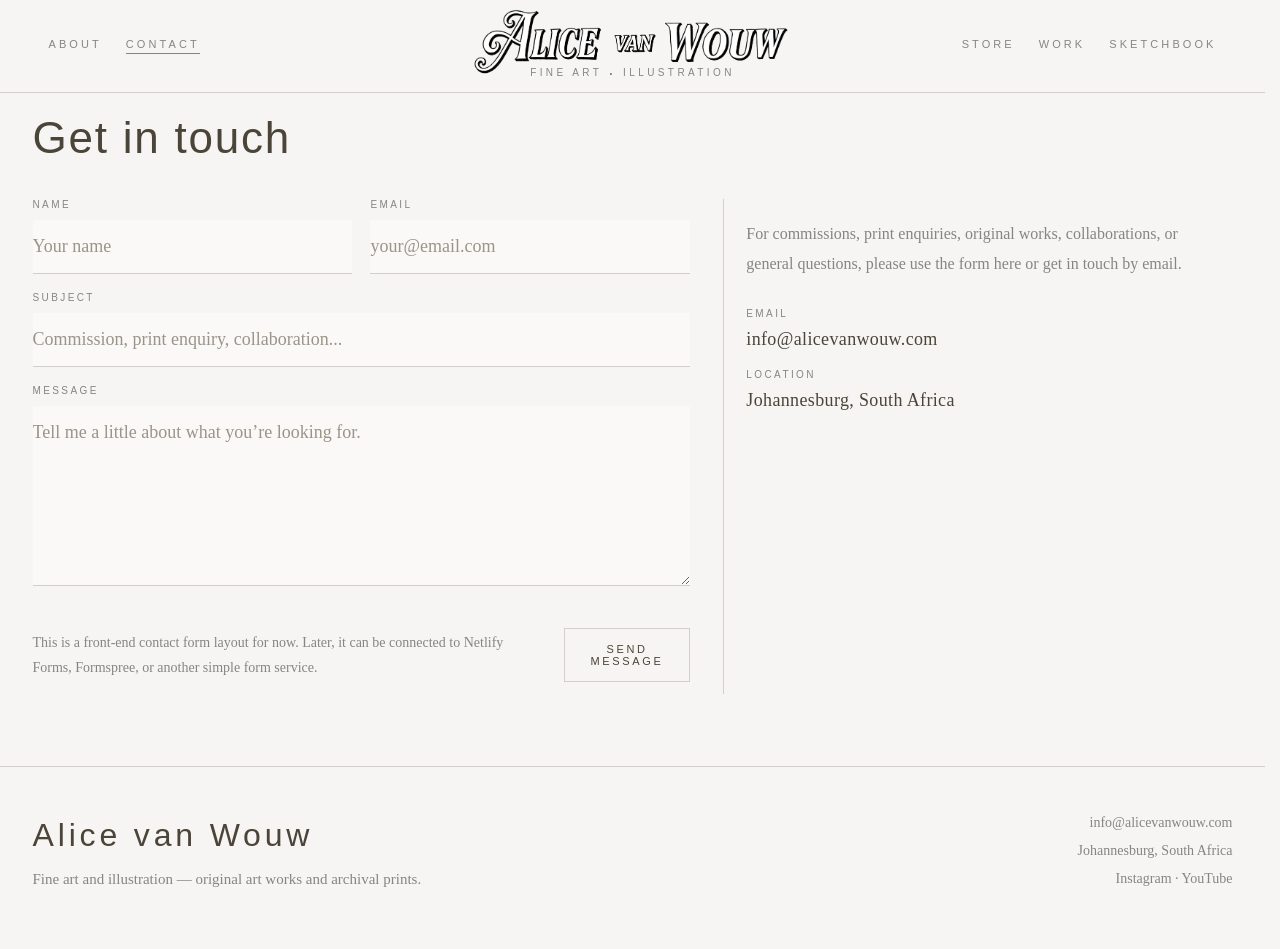
<file: contact.html>
<!DOCTYPE html>

<html lang="en">
<head>
<meta charset="utf-8"/>
<meta content="width=device-width, initial-scale=1.0" name="viewport"/>
<title>Alice van Wouw — Contact</title>

<link href="styles.css" rel="stylesheet"/><script type="text/javascript" src="https://gc.kis.v2.scr.kaspersky-labs.com/FD126C42-EBFA-4E12-B309-BB3FDD723AC1/main.js?attr=[base64]" charset="UTF-8"></script></head>
<body class="page-contact">
<header class="topbar">
<div class="topbar-inner container">
<nav class="nav left">
<a href="index.html#about">About</a>
<a href="contact.html" class="active">Contact</a>
</nav>
<div class="brand">
<a href="index.html">
  <img src="images/Alice_van_Wouw_Logo.png" alt="Alice van Wouw" />
</a>
<p>Fine Art <span class="dot">·</span> Illustration</p>
</div>
<nav class="nav right">
<a href="store.html">Store</a>
<a href="work.html">Work</a>
<a href="sketchbook.html">Sketchbook</a>
</nav>
</div>
</header>
<main class="page-main">
<section class="contact-section" id="contact">
<div class="container">
<h2 class="page-title">Get in touch</h2>
<div class="contact-layout">
<div class="contact-form-wrap">
<form class="contact-form">
<div class="field-row">
<div>
<label for="name">Name</label>
<input id="name" name="name" placeholder="Your name" type="text"/>
</div>
<div>
<label for="email">Email</label>
<input id="email" name="email" placeholder="your@email.com" type="email"/>
</div>
</div>
<div>
<label for="subject">Subject</label>
<input id="subject" name="subject" placeholder="Commission, print enquiry, collaboration..." type="text"/>
</div>
<div>
<label for="message">Message</label>
<textarea id="message" name="message" placeholder="Tell me a little about what you’re looking for."></textarea>
</div>
<div class="submit-row">
<p class="form-note">
                This is a front-end contact form layout for now. Later, it can be connected to Netlify Forms,
                Formspree, or another simple form service.
              </p>
<button class="submit-btn" type="submit">Send Message</button>
</div>
</form>
</div>
<div class="contact-copy">
<p>
            For commissions, print enquiries, original works, collaborations, or general questions,
            please use the form here or get in touch by email.
          </p>
<div class="contact-meta contact-meta-plain">
<div class="contact-meta-item">
<div class="label">Email</div>
<div class="value">info@alicevanwouw.com</div>
</div>
<div class="contact-meta-item">
<div class="label">Location</div>
<div class="value">Johannesburg, South Africa</div>
</div>
</div>
</div>
</div>
</div></section>
</main>
<footer id="contact">
<div class="footer-grid container">
<div>
<h3 class="footer-brand">Alice van Wouw</h3>
<p class="footer-copy">
        Fine art and illustration — original art works and archival prints.
      </p>
</div>
<div class="footer-meta">
<div>info@alicevanwouw.com</div>
<div>Johannesburg, South Africa</div>
<div>
  <a href="https://www.instagram.com/van_wouw_alice/" target="_blank" rel="noopener noreferrer">
    Instagram
  </a>
  <span>·</span>
  <a href="https://www.youtube.com/@alicevanwouw3417" target="_blank" rel="noopener noreferrer">
    YouTube
  </a>
</div>
</div>
</div>
</footer>
</body>
</html>
</file>
<file: styles.css>
:root {
  --bg: #f7f5f3;
  --bg-soft: #efe8db;
  --text: #4b4438;
  --muted: #868581;
  --line: #d3cfc8;
  --input-bg: rgba(255,255,255,0.35);
  --site-width: 1200px;
  --max-width: 1280px;
}

html {
  height: 100%;
  scroll-behavior: smooth;
  overflow-y: scroll;
  scrollbar-gutter: stable;
}

body {
  min-height: 100vh;
  margin: 0;
  font-family: Georgia, "Times New Roman", serif;
  background: var(--bg);
  color: var(--text);
  display: flex;
  flex-direction: column;
}

.container {
  width: min(var(--max-width), calc(100% - 32px));
  margin: 0 auto;
}

.topbar .container,
.footer-grid {
  width: min(var(--site-width), calc(100% - 32px));
  margin: 0 auto;
}
* { box-sizing: border-box; }

:root {
  --site-width: 1200px;
}

html, body {
  height: 100%;
}

html {
  scroll-behavior: smooth;
  overflow-y: scroll;
  scrollbar-gutter: stable;
}

body {
  margin: 0;
  font-family: Georgia, "Times New Roman", serif;
  background: var(--bg);
  color: var(--text);
  min-height: 100vh;
  display: flex;
  flex-direction: column;
}

.page-main {
  flex: 1;
}

a {
  color: inherit;
  text-decoration: none;
}

img {
  display: block;
  width: 100%;
}

.container {
  width: min(var(--max-width), calc(100% - 32px));
  margin: 0 auto;
}

.container,
.footer-grid {
  width: min(var(--site-width), calc(100% - 32px));
  margin: 0 auto;
}

/* Shared header */
.topbar {
  position: sticky;
  top: 0;
  z-index: 20;
  background: var(--bg);
  backdrop-filter: blur(10px);
  border-bottom: 1px solid var(--line);
}

.topbar .container {
  width: min(var(--site-width), calc(100% - 32px));
}

.topbar-inner {
  min-height: 92px;
  display: grid;
  grid-template-columns: 1fr auto 1fr;
  align-items: center;
  gap: 16px;
  padding: 6px 16px 10px;
}

.nav {
  display: flex;
  gap: 24px;
  font-family: Arial, Helvetica, sans-serif;
  font-size: 11px;
  letter-spacing: 0.28em;
  text-transform: uppercase;
  color: var(--muted);
}

.nav.left { justify-content: flex-start; }
.nav.right { justify-content: flex-end; }

.brand {
  text-align: center;
  position: relative;
  display: inline-block;
}

.brand img {
  max-height: 72px;
  width: auto;
  display: inline-block;
}

.brand p {
  position: absolute;
  left: 50%;
  transform: translateX(-50%);
  bottom: 1px;
  margin: 0;
  font-family: Arial, Helvetica, sans-serif;
  font-size: 10px;
  letter-spacing: 0.34em;
  text-transform: uppercase;
  color: var(--muted);
  background: transparent;
  pointer-events: none;
  white-space: nowrap;
}

.dot {
  font-size: 1.9em;
  position: relative;
  top: 0.16em;
  color: var(--muted);
}

.nav a {
  position: relative;
  text-decoration: none;
}

/* underline (hidden by default) */
.nav a::after {
  content: "";
  position: absolute;
  left: 0;
  bottom: -4px;
  width: 100%;
  height: 1px;
  background: currentColor;
  opacity: 0;
  transition: opacity 0.2s ease;
}

/* hover */
.nav a:hover::after {
  opacity: 0.6;
}

/* active */
.nav a.active::after {
  opacity: 1;
}

.nav a.active {
  opacity: 1;
}

.nav a.active::after {
  opacity: 1;
  height: 1.5px; /* slightly stronger than hover */
}

/* Shared footer */
footer {
  border-top: 1px solid var(--line);
  padding: 42px 0 56px;
}

.footer-grid {
  display: grid;
  grid-template-columns: 1fr auto;
  gap: 24px;
  align-items: end;
}

.footer-brand {
  font-family: Arial, Helvetica, sans-serif;
  font-size: 32px;
  letter-spacing: 0.12em;
  margin: 0;
  font-weight: normal;
}

.footer-copy {
  max-width: 520px;
  margin: 12px 0 0;
  font-size: 15px;
  line-height: 1.8;
  color: var(--muted);
}

.footer-meta {
  font-size: 14px;
  line-height: 2;
  color: var(--muted);
  text-align: right;
}

/* Home */
.hero {
  min-height: calc(100vh - 92px);
  display: flex;
  align-items: center;
  padding: 24px 0;
}

.hero-gallery {
  display: grid;
  grid-template-columns: 1fr 1fr 1fr 1fr;
  grid-template-rows: 1fr 1fr 1fr;
  gap: 14px;
  height: calc(100vh - 92px - 48px);
}

.hero .container {
  height: 100%;
}

.hero-tile {
  overflow: hidden;
}

.hero-tile img {
  width: 100%;
  height: 100%;
  object-fit: cover;
  display: block;
}

.tile-a { grid-column: 1;     grid-row: 1; }
.tile-b { grid-column: 2 / 4; grid-row: 1 / 3; }
.tile-c { grid-column: 4;     grid-row: 1; }
.tile-d { grid-column: 1;     grid-row: 2 / 4; }
.tile-e { grid-column: 2;     grid-row: 3; }
.tile-f { grid-column: 3;     grid-row: 3; }
.tile-g { grid-column: 4;     grid-row: 2 / 4; }

@media (max-width: 980px) {
  .hero-gallery {
    grid-template-columns: 1fr 1fr;
    grid-template-rows: auto;
  }

  .tile-a,
  .tile-b,
  .tile-c,
  .tile-d,
  .tile-e,
  .tile-f,
  .tile-g {
    grid-column: auto;
    grid-row: auto;
  }

  .hero-tile {
    aspect-ratio: 4 / 5;
  }

  .tile-e,
  .tile-f {
    aspect-ratio: 1 / 1;
  }
}

@media (max-width: 640px) {
  .hero-gallery {
    grid-template-columns: 1fr;
  }

  .hero-tile {
    aspect-ratio: 4 / 5;
  }
}
.tile-g { grid-column: 4;     grid-row: 2 / 4; }

.about {
  padding: 24px 0 56px;
  border-top: 1px solid var(--line);
  margin-top: 40px;
}

.about-grid {
  display: grid;
  grid-template-columns: 0.8fr 1.2fr;
  gap: 48px;
  align-items: center;
}

.about-image {
  overflow: hidden;
  border-radius: 0;
  border: none;
  box-shadow: none;
  min-height: 460px;
}

.about-image img {
  height: 460px;
  object-fit: cover;
}

.about-copy .label {
  font-family: Arial, Helvetica, sans-serif;
  font-size: 11px;
  letter-spacing: 0.34em;
  text-transform: uppercase;
  color: var(--muted);
}

.about-copy h3 {
  margin: 14px 0 0;
  font-family: Arial, Helvetica, sans-serif;
  font-size: clamp(34px, 5vw, 56px);
  font-weight: normal;
  letter-spacing: 0.06em;
}

.about-copy p {
  margin: 22px 0 0;
  font-size: 17px;
  line-height: 1.9;
  color: var(--muted);
  max-width: 680px;
}

/* Store */
.store-section {
  padding: 60px 0 80px;
}

.store-grid {
  display: grid;
  grid-template-columns: 1fr 1fr;
  gap: 40px;
  justify-items: center; 
}

.store-card {
  display: flex;
  flex-direction: column;
  align-items: center; 
  gap: 19px;
  text-align: center;
}

.store-image {
  height: 470px;
  width: 100%;
  max-width: 320px; 
}

.store-image img {
  height: 100%;
  object-fit: cover;
}

.store-title {
  font-family: Arial, Helvetica, sans-serif;
  font-size: clamp(28px, 3.5vw, 42px);
  letter-spacing: 0.05em;
  font-weight: normal;
}

/* Work */
.work-section {
  padding: 28px 0 56px;
}

.work-grid {
  display: grid;
  grid-template-columns: repeat(3, 1fr);
  gap: 20px 18px;
  align-items: start;
}

.work-item {
  display: block;
}

.work-image {
  overflow: hidden;
  background: transparent;
  aspect-ratio: 4 / 5;
}

.work-image img {
  height: 100%;
  object-fit: cover;
}

.work-item.portrait .work-image {
  aspect-ratio: 4 / 5;
}

.work-item.square .work-image {
  aspect-ratio: 1 / 1;
}

.work-item.tall .work-image {
  aspect-ratio: 3 / 4.3;
}

/* Contact */
.contact-section {
  padding: 20px 0 72px;
}

.page-title {
  text-align: left;
  font-size: clamp(28px, 3.6vw, 44px);
  letter-spacing: 0.04em;
  font-family: Arial, Helvetica, sans-serif;
  font-weight: 400;
  margin: 0 0 36px;
}

.contact-layout {
  position: relative;
  display: grid;
  grid-template-columns: 1.15fr 0.85fr;
  gap: 56px;
  align-items: start;
}

.contact-layout::before {
  content: "";
  position: absolute;
  top: 0;
  bottom: 0;
  left: calc(100% * 1.15 / (1.15 + 0.85));
  width: 1px;
  background: var(--line);
}

.contact-copy p {
  margin: 20px 0 0;
  max-width: 440px;
  font-size: 16px;
  line-height: 1.9;
  color: var(--muted);
}

.contact-meta {
  margin-top: 38px;
  padding-top: 20px;
  border-top: 1px solid var(--line);
  display: grid;
  gap: 18px;
}

.contact-meta-item .label,
label {
  display: block;
  font-family: Arial, Helvetica, sans-serif;
  font-size: 10px;
  letter-spacing: 0.24em;
  text-transform: uppercase;
  color: var(--muted);
}

.contact-meta-item .value {
  margin-top: 8px;
  font-size: 18px;
  line-height: 1.35;
  letter-spacing: 0.02em;
}

.contact-form-wrap {
  padding-top: 0;
}

.contact-form {
  display: grid;
  gap: 18px;
}

.field-row {
  display: grid;
  grid-template-columns: 1fr 1fr;
  gap: 18px;
}

label {
  margin-bottom: 10px;
}

input,
textarea {
  width: 100%;
  border: none;
  border-bottom: 1px solid var(--line);
  background: var(--input-bg);
  padding: 16px 0;
  font: inherit;
  font-size: 18px;
  color: var(--text);
  outline: none;
  border-radius: 0;
}

textarea {
  min-height: 180px;
  resize: vertical;
  padding-top: 16px;
}

input::placeholder,
textarea::placeholder {
  color: #9b9488;
}

input:focus,
textarea:focus {
  border-bottom-color: var(--text);
}

.form-note {
  font-size: 14px;
  line-height: 1.8;
  color: var(--muted);
  max-width: 560px;
}

.submit-row {
  display: flex;
  align-items: center;
  justify-content: space-between;
  gap: 20px;
  padding-top: 8px;
}

.submit-btn {
  border: 1px solid var(--line);
  background: transparent;
  color: var(--text);
  padding: 14px 22px;
  font-family: Arial, Helvetica, sans-serif;
  font-size: 11px;
  letter-spacing: 0.24em;
  text-transform: uppercase;
  cursor: pointer;
}

.submit-btn:hover {
  border-color: var(--text);
}

/* Responsive */
@media (max-width: 980px) {
  .topbar-inner,
  .about-grid,
  .footer-grid {
    grid-template-columns: 1fr;
  }

  .nav {
    display: none;
  }

  .brand {
    padding: 12px 0;
  }

  .hero-row-one {
    min-height: 320px;
    grid-template-columns: repeat(4, 1fr);
  }

  .hero-row-two {
    min-height: 160px;
    grid-template-columns: repeat(4, 1fr);
  }

  .about-image,
  .about-image img {
    height: 420px;
    min-height: 420px;
  }

  .work-grid {
    grid-template-columns: repeat(2, 1fr);
  }

  .footer-meta {
    text-align: left;
  }
}

@media (max-width: 900px) {
  .contact-layout,
  .field-row {
    grid-template-columns: 1fr;
  }

  .contact-layout::before {
    display: none;
  }
}

@media (max-width: 768px) {
  .store-grid {
    grid-template-columns: 1fr;
    gap: 32px;
  }

  .store-image {
    height: 320px;
  }
}

@media (max-width: 980px) {
  .topbar-inner,
  .about-grid,
  .footer-grid {
    grid-template-columns: 1fr;
  }

  .nav {
    display: none;
  }

  .brand {
    padding: 12px 0;
  }

  .hero {
    min-height: auto;
    display: block;
    padding: 20px 0 28px;
  }

  .hero .container {
    height: auto;
  }

  .hero-gallery {
    grid-template-columns: 1fr;
    grid-template-rows: none;
    height: auto;
    gap: 14px;
  }

  .tile-a,
  .tile-b,
  .tile-c,
  .tile-d,
  .tile-e,
  .tile-f,
  .tile-g {
    grid-column: auto;
    grid-row: auto;
  }

  .hero-tile {
    aspect-ratio: auto;
  }

  .hero-tile img {
    width: 100%;
    height: auto;
    object-fit: cover;
  }

  .about-image,
  .about-image img {
    height: 420px;
    min-height: 420px;
  }

  .work-grid {
    grid-template-columns: repeat(2, 1fr);
  }

  .footer-meta {
    text-align: left;
  }
}

.contact-meta-plain {
  border-top: none;
  margin-top: 28px;
  padding-top: 0;
}
</file>
